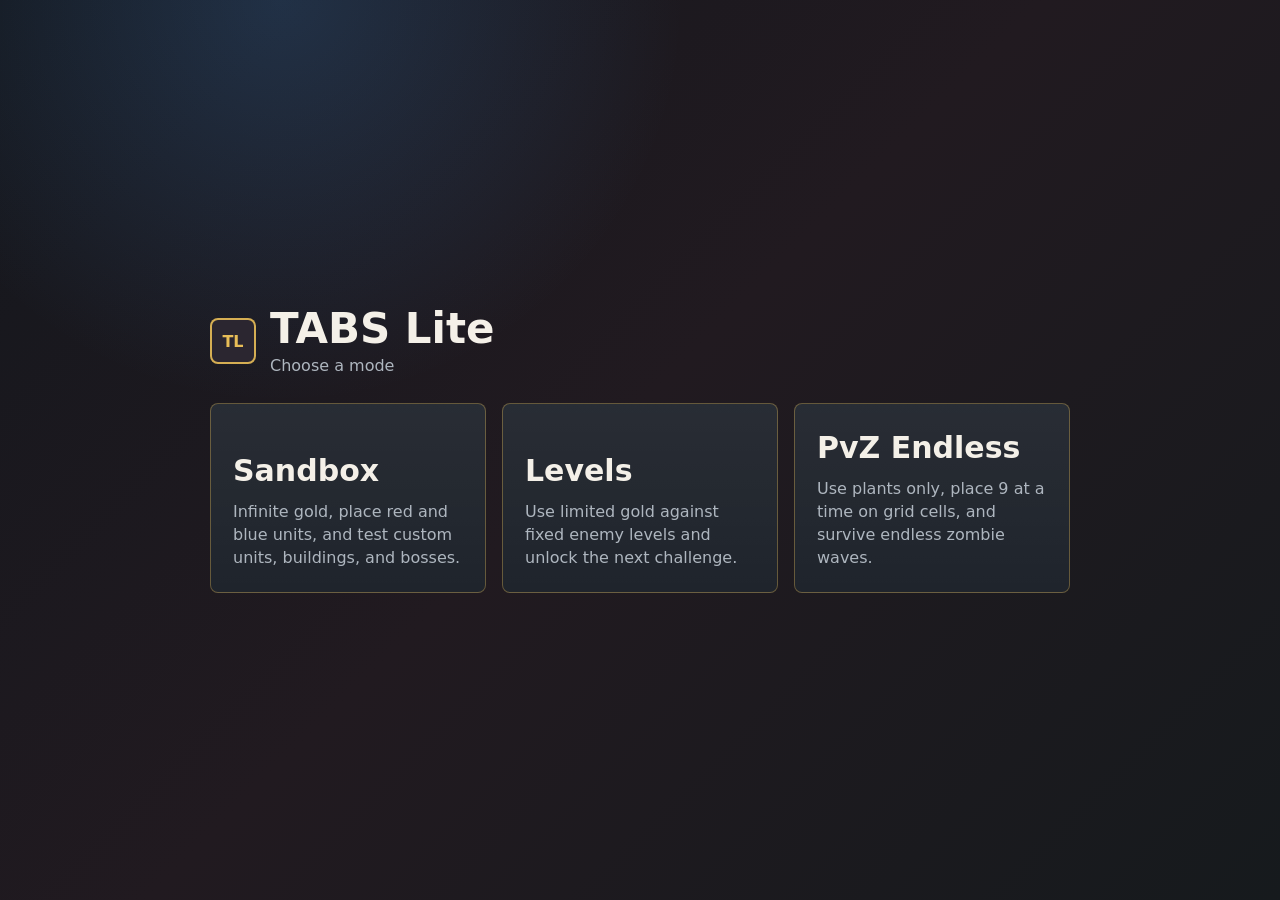
<file: index.html>
﻿<!doctype html>
<html lang="en">
  <head>
    <meta charset="utf-8" />
    <meta name="viewport" content="width=device-width, initial-scale=1" />
    <meta http-equiv="Cache-Control" content="no-cache, no-store, must-revalidate" />
    <meta http-equiv="Pragma" content="no-cache" />
    <meta http-equiv="Expires" content="0" />
    <title>TABS Lite</title>
    <link rel="stylesheet" href="./styles.css?v=20260707-nutwall-sandbox-i18n-1" />
  </head>
  <body>
    <section id="homeScreen" class="home-screen" aria-label="Mode select">
      <div class="home-inner">
        <div class="home-brand">
          <span class="brand-mark">TL</span>
          <div>
            <h1>TABS Lite</h1>
            <p id="homeSubtitle">Choose a mode</p>
          </div>
        </div>
        <div class="mode-grid">
          <button id="sandboxModeBtn" class="mode-card">
            <b id="sandboxModeTitle">Sandbox</b>
            <span id="sandboxModeDesc">Infinite gold, place red and blue units, test bosses and custom units.</span>
          </button>
          <button id="levelsModeBtn" class="mode-card">
            <b id="levelsModeTitle">Levels</b>
            <span id="levelsModeDesc">Fight fixed enemy levels with limited gold and unlock the next challenge.</span>
          </button>
          <button id="pvzModeBtn" class="mode-card">
            <b id="pvzModeTitle">PvZ Endless</b>
            <span id="pvzModeDesc">Use plants only, place 9 at a time, and survive endless zombie waves.</span>
          </button>
        </div>
      </div>
    </section>

    <main id="appShell" class="app-shell app-hidden">
      <section class="topbar" aria-label="Game status">
        <div class="brand">
          <span class="brand-mark">TL</span>
          <div>
            <h1>TABS Lite</h1>
            <p>Place units, start battle, watch chaos</p>
          </div>
        </div>
        <div class="battle-actions">
          <button id="homeBtn">Home</button>
          <select id="languageSelect" class="language-select" aria-label="Language">
            <option value="zh">中文</option>
            <option value="en" selected>English</option>
          </select>
          <button id="startBtn" class="primary">Start</button>
          <button id="pauseBtn">Pause</button>
          <button id="resetBtn">Reset</button>
        </div>
      </section>

      <section class="game-layout">
        <aside class="panel roster" aria-label="Unit selection">
          <div class="panel-title level-only-hidden">
            <h2>Units</h2>
            <span id="budgetText">Gold 900</span>
          </div>
          <label class="toggle-row level-only-hidden">
            <input id="sandboxToggle" type="checkbox" />
            Sandbox
          </label>
          <div class="team-picker level-only-hidden" aria-label="Placement team">
            <button id="blueTeamBtn" class="active" data-team="blue">Blue</button>
            <button id="redTeamBtn" data-team="red">Red</button>
          </div>
          <label class="placement-batch level-only-hidden">
            <span id="batchPlaceLabel">Place Count</span>
            <input id="batchPlaceCount" type="number" min="1" max="60" value="1" />
          </label>
          <div class="share-tools level-only-hidden">
            <div class="share-actions">
              <button id="exportFormationBtn">Export Formation</button>
              <button id="importFormationBtn">Import Formation</button>
              <button id="exitChallengeBtn">Exit Challenge</button>
              <button id="saveSlot1Btn">Save 1</button>
              <button id="loadSlot1Btn">Load 1</button>
              <button id="saveSlot2Btn">Save 2</button>
              <button id="loadSlot2Btn">Load 2</button>
              <button id="saveSlot3Btn">Save 3</button>
              <button id="loadSlot3Btn">Load 3</button>
            </div>
            <textarea id="formationCode" rows="3" placeholder="Formation code"></textarea>
          </div>
          <div class="map-tools level-only-hidden">
            <button id="wallToolBtn">Wall</button>
            <button id="thickWallToolBtn">Thick Wall</button>
            <button id="arrowWallToolBtn">Arrow Wall</button>
            <button id="unbreakableWallToolBtn">Unbreakable Wall</button>
            <button id="waterToolBtn">Water</button>
            <button id="fireTerrainToolBtn">Fire Ground</button>
            <button id="grassToolBtn">Grass</button>
            <button id="highGroundToolBtn">High Ground</button>
            <button id="eraseTerrainBtn">Erase Terrain</button>
            <button id="commandToolBtn">Command</button>
            <button id="focusToolBtn">Focus</button>
            <button id="eraseWallBtn">Erase Wall</button>
            <button id="clearWallsBtn">Clear Walls</button>
          </div>
          <div id="pvzTools" class="pvz-tools" hidden>
            <button id="pvzShovelBtn" type="button">Shovel</button>
            <label class="pvz-buy-count">
              <span id="pvzBuyCountLabel">Plant Count</span>
              <input id="pvzBuyCount" type="number" min="1" max="15" value="9" />
            </label>
            <button id="pvzBuySlotBtn" type="button">Buy Empty Cell</button>
            <small id="pvzSlotInfo" class="pvz-slot-info">Unlocked 18/45</small>
          </div>
          <div id="unitList" class="unit-list"></div>

          <details class="custom-builder">
            <summary>Custom Unit</summary>
            <label>
              Name
              <input id="customName" type="text" value="Custom" maxlength="8" />
            </label>
            <div class="builder-grid">
              <label>
                Health
                <input id="customHp" type="number" min="20" max="500000000" value="120" />
              </label>
              <label>
                Damage
                <input id="customDamage" type="number" min="1" max="500000000" value="22" />
              </label>
              <label>
                Knockback
                <input id="customKnockback" type="number" min="0" max="500000000" step="0.1" value="2.3" />
              </label>
              <label>
                Attack Speed
                <input id="customAttackSpeed" type="number" min="0.2" max="500000000" step="0.1" value="1.2" />
              </label>
              <label>
                Move Speed
                <input id="customMoveSpeed" type="number" min="8" max="500000000" value="48" />
              </label>
              <label>
                Size
                <input id="customSize" type="number" min="8" max="500000000" value="16" />
              </label>
              <label>
                Attack Range
                <input id="customRange" type="number" min="8" max="500000000" value="40" />
              </label>
              <label>
                Stop Distance
                <input id="customStopDistance" type="number" min="0" max="500000000" value="30" />
              </label>
              <label>
                Dodge Chance
                <input id="customDodge" type="number" min="0" max="500000000" value="0" />
              </label>
            </div>

            <label>
              Weapon
              <select id="customWeapon">
                <option value="club">Club</option>
                <option value="spear">Spear</option>
                <option value="hammer">Hammer</option>
                <option value="bow">Bow</option>
                <option value="musket">Musket</option>
                <option value="cannon">Cannon</option>
              </select>
            </label>
            <label class="toggle-row inline-toggle">
              <input id="customRanged" type="checkbox" />
              Ranged Attack
            </label>
            <label class="toggle-row inline-toggle">
              <input id="customAttackWalls" type="checkbox" checked />
              Attack Walls
            </label>

            <div class="skill-box">
              <h3>Area Attack</h3>
              <label class="toggle-row inline-toggle">
                <input id="customAreaAttack" type="checkbox" />
                Use Area Attack
              </label>
              <label>
                Area Radius
                <input id="customAreaRange" type="number" min="0" max="500000000" value="0" />
              </label>
              <label>
                Area Damage
                <input id="customAreaDamage" type="number" min="0" max="500000000" value="0" />
              </label>
              <label>
                Burst Cooldown
                <input id="customBurstCooldown" type="number" min="0" max="500000000" step="0.1" value="0" />
              </label>
              <label>
                Burst Count
                <input id="customBurstCount" type="number" min="1" max="500000000" value="1" />
              </label>
            </div>

            <div class="skill-box">
              <h3>Second Attack</h3>
              <label>
                Second Weapon
                <select id="customSecondWeapon">
                  <option value="none">None</option>
                  <option value="club">Club</option>
                  <option value="spear">Spear</option>
                  <option value="hammer">Hammer</option>
                  <option value="bow">Bow</option>
                  <option value="musket">Musket</option>
                  <option value="cannon">Cannon</option>
                </select>
              </label>
              <label>
                Second Range
                <input id="customSecondRange" type="number" min="0" max="500000000" value="0" />
              </label>
              <label class="toggle-row inline-toggle">
                <input id="customSecondRanged" type="checkbox" />
                Second Attack Is Ranged
              </label>
              <label>
                Second Damage
                <input id="customSecondDamage" type="number" min="0" max="500000000" value="0" />
              </label>
              <label>
                Second Burst Cooldown
                <input id="customSecondBurstCooldown" type="number" min="0" max="500000000" step="0.1" value="0" />
              </label>
              <label>
                Second Burst Count
                <input id="customSecondBurstCount" type="number" min="1" max="500000000" value="1" />
              </label>
            </div>

            <div class="skill-box">
              <h3>Special Skills</h3>
              <label class="toggle-row inline-toggle">
                <input id="skillExplode" type="checkbox" />
                Death Explosion
              </label>
              <label>
                Explosion Damage
                <input id="skillExplodeDamage" type="number" min="10" max="500000000" value="120" />
              </label>
              <label>
                Explosion Range
                <input id="skillExplodeRange" type="number" min="20" max="500000000" value="90" />
              </label>
              <label class="toggle-row inline-toggle">
                <input id="skillPoisonSlime" type="checkbox" />
                Poison Slime
              </label>
              <label>
                Spray Chance
                <input id="skillSlimeChance" type="number" min="0" max="500000000" value="35" />
              </label>
              <label class="toggle-row inline-toggle">
                <input id="skillSummonOnKill" type="checkbox" />
                Summon Clubber On Kill
              </label>
              <label>
                Summon Chance
                <input id="skillSummonChance" type="number" min="0" max="500000000" value="35" />
              </label>
              <label>
                Inherit Enemy Stats %
                <input id="skillSummonInheritPercent" type="number" min="0" max="500000000" value="50" />
              </label>
              <label class="toggle-row inline-toggle">
                <input id="skillSummonInheritSkills" type="checkbox" />
                Inherit Special Skills
              </label>
              <label class="toggle-row inline-toggle">
                <input id="skillSummonInheritSecond" type="checkbox" />
                Inherit Second Attack
              </label>
              <label class="toggle-row inline-toggle">
                <input id="skillDamageOnKill" type="checkbox" />
                Gain Damage On Kill
              </label>
              <label>
                Damage Gain
                <input id="skillDamageGain" type="number" min="0" max="500000000" value="5" />
              </label>
              <label class="toggle-row inline-toggle">
                <input id="skillDamageAura" type="checkbox" />
                Damage Aura
              </label>
              <label>
                Aura Range
                <input id="skillDamageAuraRange" type="number" min="0" max="500000000" value="120" />
              </label>
              <label>
                Aura Damage Per Second
                <input id="skillDamageAuraDamage" type="number" min="0" max="500000000" value="10" />
              </label>
              <label class="toggle-row inline-toggle">
                <input id="skillTornado" type="checkbox" />
                Tornado
              </label>
              <label>
                Tornado Damage
                <input id="skillTornadoDamage" type="number" min="0" max="500000000" value="6" />
              </label>
              <label>
                Tornado Duration
                <input id="skillTornadoDuration" type="number" min="0" max="500000000" step="0.1" value="4.2" />
              </label>
              <label>
                Tornado Range
                <input id="skillTornadoRange" type="number" min="0" max="500000000" value="82" />
              </label>
              <label class="toggle-row inline-toggle">
                <input id="skillFireBreath" type="checkbox" />
                Fire Breath
              </label>
              <label>
                Fire Particle Size
                <input id="skillFireParticleSize" type="number" min="0" max="500000000" step="0.1" value="1" />
              </label>
              <label>
                Burn Duration
                <input id="skillFireDuration" type="number" min="0" max="500000000" step="0.1" value="5" />
              </label>
              <label>
                Fire Range
                <input id="skillFireRange" type="number" min="0" max="500000000" value="95" />
              </label>
              <label class="toggle-row inline-toggle">
                <input id="skillFireball" type="checkbox" />
                Fireball
              </label>
              <label>
                Fireball Damage
                <input id="skillFireballDamage" type="number" min="0" max="500000000" value="52" />
              </label>
              <label class="toggle-row inline-toggle">
                <input id="skillHolyShield" type="checkbox" />
                Holy Shield
              </label>
              <label>
                Holy Shield Range
                <input id="skillHolyShieldRange" type="number" min="0" max="500000000" value="160" />
              </label>
              <label>
                Holy Shield Damage Reduction %
                <input id="skillHolyShieldReduction" type="number" min="0" max="500000000" value="45" />
              </label>
              <label class="toggle-row inline-toggle">
                <input id="skillFreezeAttack" type="checkbox" />
                Freeze Attack
              </label>
              <label>
                Block Ranged Chance
                <input id="skillBlockRanged" type="number" min="0" max="500000000" value="0" />
              </label>
              <label>
                Berserk Trigger HP
                <input id="skillBerserkHp" type="number" min="0" max="500000000" value="0" />
              </label>
              <label>
                Berserk Damage%
                <input id="skillBerserkDamage" type="number" min="0" max="500000000" value="50" />
              </label>
              <label>
                Berserk Heal
                <input id="skillBerserkHeal" type="number" min="0" max="500000000" value="0" />
              </label>
            </div>
            <button id="createCustomBtn" class="wide-button">Create Unit</button>
          </details>

          <div class="compact-tools">
            <button id="eraseBtn">Erase</button>
            <button id="randomBtn">Random</button>
          </div>
        </aside>

        <section class="battlefield-wrap" aria-label="Battlefield">
          <canvas id="battlefield" width="1280" height="760"></canvas>
          <div id="toast" class="toast">Click the blue half to place units</div>
        </section>

        <aside class="panel inspector" aria-label="Battle status">
          <div class="panel-title">
            <h2>Battle</h2>
            <span id="phaseText">Setup</span>
          </div>
          <div class="score-grid">
            <div>
              <span>Blue</span>
              <strong id="blueCount">0</strong>
            </div>
            <div>
              <span>Red</span>
              <strong id="redCount">0</strong>
            </div>
          </div>
          <div id="levelBudgetBox" class="level-budget-box">
            <span id="levelBudgetLabel">Gold</span>
            <strong id="levelBudgetText">900</strong>
          </div>
          <div class="level-tools">
            <label class="range-row">
              <span id="levelLabelText">Level</span>
              <select id="levelSelect"></select>
            </label>
            <button id="loadLevelBtn">Load Level</button>
            <button id="upgradeSelectedBtn">Upgrade</button>
            <p id="levelInfo">Beat a level to unlock the next one.</p>
          </div>
          <div id="controlPanel" class="control-panel">
            <h3 id="controlTitle">Control</h3>
            <p id="controlName">Click a unit during battle</p>
            <div id="controlCooldowns" class="control-cooldowns">
              <span>WASD Move</span>
              <span>Space Attack</span>
              <span>V Second</span>
              <span>B Skill</span>
            </div>
            <div class="control-buttons">
              <button id="controlBuildNextBtn">Pick Building</button>
              <button id="controlBuildPlaceBtn">Build</button>
              <button id="controlDemolishBtn">Demolish</button>
            </div>
          </div>
          <div class="item-box">
            <h3 id="itemsTitle">Items</h3>
            <div id="itemBar" class="item-bar">
              <button data-item="fireball">
                <b>Fireball</b>
                <small>120 gold</small>
              </button>
              <button data-item="defense">
                <b>Defense Potion</b>
                <small>180 gold</small>
              </button>
              <button data-item="power">
                <b>Power Potion</b>
                <small>180 gold</small>
              </button>
              <button data-item="speed">
                <b>Speed Potion</b>
                <small>160 gold</small>
              </button>
              <button data-item="heal">
                <b>Healing Potion</b>
                <small>170 gold</small>
              </button>
              <button data-item="meteor">
                <b>Meteor</b>
                <small>260 gold</small>
              </button>
              <button data-item="wall">
                <b>Summon Wall</b>
                <small>220 gold</small>
              </button>
              <button data-item="lightning">
                <b>Chain Lightning</b>
                <small>240 gold</small>
              </button>
              <button data-item-cancel="true">
                <b>Cancel Item</b>
                <small>stop aiming</small>
              </button>
            </div>
          </div>
          <label class="range-row enemy-size-row level-only-hidden">
            <span id="enemySizeLabelText">Enemy Size</span>
            <input id="enemySlider" type="range" min="4" max="18" value="9" />
          </label>
          <label class="range-row">
            <span id="cameraSpeedLabelText">Camera Speed</span>
            <input id="speedSlider" type="range" min="60" max="180" value="100" />
          </label>
          <div class="tips">
            <p>Your units can only be placed in the blue zone.</p>
            <p>Drag placed units to adjust the formation.</p>
            <p>The winner is the side with units left standing.</p>
          </div>
        </aside>
      </section>
    </main>

    <section id="rewardModal" class="reward-modal hidden" aria-label="Level reward">
      <div class="reward-panel">
        <h2 id="rewardTitle">Choose a reward</h2>
        <p id="rewardSubtitle">Pick one card for your next levels.</p>
        <div id="rewardCards" class="reward-cards"></div>
      </div>
    </section>

    <script src="./game.js?v=20260707-nutwall-sandbox-i18n-1"></script>
  </body>
</html>
</file>
<file: styles.css>
﻿:root {
  color-scheme: dark;
  --bg: #111318;
  --panel: #1b2028;
  --panel-2: #242b34;
  --text: #f4f0e8;
  --muted: #aeb6bf;
  --line: #343d48;
  --blue: #4da3ff;
  --red: #ff625f;
  --gold: #e8bd57;
  --green: #63d28a;
}

* {
  box-sizing: border-box;
}

body {
  margin: 0;
  min-height: 100vh;
  font-family:
    Inter, ui-sans-serif, system-ui, -apple-system, BlinkMacSystemFont, "Segoe UI",
    sans-serif;
  background:
    radial-gradient(circle at 22% 0%, rgba(77, 163, 255, 0.18), transparent 30%),
    linear-gradient(135deg, #14171d 0%, #211a20 48%, #161a1d 100%);
  color: var(--text);
}

button,
input,
select {
  font: inherit;
}

button {
  min-height: 40px;
  border: 1px solid var(--line);
  border-radius: 8px;
  background: #252c36;
  color: var(--text);
  cursor: pointer;
  transition:
    transform 120ms ease,
    border-color 120ms ease,
    background 120ms ease;
}

button:hover {
  transform: translateY(-1px);
  border-color: #657285;
  background: #303946;
}

button:active {
  transform: translateY(0);
}

button:focus,
button:focus-visible {
  outline: none;
}

button.primary {
  border-color: #d49b28;
  background: linear-gradient(180deg, #f1c764, #b97823);
  color: #211204;
  font-weight: 800;
}

.home-screen {
  display: grid;
  place-items: center;
  min-height: 100vh;
  padding: 22px;
}

.home-screen.home-hidden,
.app-shell.app-hidden {
  display: none;
}

.home-inner {
  width: min(860px, 100%);
  display: grid;
  gap: 28px;
}

.home-brand {
  display: flex;
  align-items: center;
  gap: 14px;
}

.home-brand h1 {
  font-size: 42px;
}

.home-brand p {
  margin-top: 6px;
  color: var(--muted);
}

.mode-grid {
  display: grid;
  grid-template-columns: repeat(3, minmax(0, 1fr));
  gap: 16px;
}

.mode-card {
  min-height: 190px;
  display: grid;
  align-content: end;
  gap: 12px;
  padding: 22px;
  text-align: left;
  border-color: rgba(232, 189, 87, 0.35);
  background:
    linear-gradient(180deg, rgba(255, 255, 255, 0.06), rgba(255, 255, 255, 0.02)),
    #1b2028;
}

.mode-card b {
  font-size: 30px;
}

.mode-card span {
  color: var(--muted);
  line-height: 1.45;
}

.app-shell {
  display: grid;
  grid-template-rows: auto 1fr;
  gap: 14px;
  min-height: 100vh;
  padding: 18px;
}

.topbar {
  display: flex;
  align-items: center;
  justify-content: space-between;
  gap: 16px;
}

.brand {
  display: flex;
  align-items: center;
  gap: 12px;
}

.brand-mark {
  display: grid;
  place-items: center;
  width: 46px;
  height: 46px;
  border: 2px solid rgba(232, 189, 87, 0.9);
  border-radius: 8px;
  background: #2b2630;
  color: var(--gold);
  font-weight: 900;
}

h1,
h2,
p {
  margin: 0;
}

h1 {
  font-size: 28px;
  line-height: 1;
}

.brand p,
.tips p,
.panel-title span,
.score-grid span {
  color: var(--muted);
}

.battle-actions,
.compact-tools {
  display: flex;
  gap: 10px;
}

.map-tools {
  display: grid;
  grid-template-columns: 1fr 1fr;
  gap: 8px;
  margin: 10px 0 12px;
}

.map-tools button {
  min-height: 36px;
  font-size: 12px;
  font-weight: 800;
}

.map-tools button.active {
  border-color: var(--gold);
  background: #37303a;
  color: var(--gold);
}

.map-tools #clearWallsBtn {
  grid-column: 1 / -1;
}

.map-tools label {
  display: grid;
  grid-column: 1 / -1;
  gap: 5px;
  color: var(--muted);
  font-size: 12px;
  font-weight: 800;
}

.map-tools select,
.map-tools input {
  width: 100%;
  min-height: 32px;
  border: 1px solid var(--line);
  border-radius: 8px;
  background: #151a21;
  color: var(--text);
  padding: 5px 8px;
}

.share-tools {
  display: grid;
  gap: 8px;
  margin: 10px 0 12px;
}

.share-actions {
  display: grid;
  grid-template-columns: 1fr 1fr 1fr;
  gap: 8px;
}

.share-tools button {
  min-height: 36px;
  font-size: 12px;
  font-weight: 800;
}

.share-tools textarea {
  width: 100%;
  min-height: 70px;
  resize: vertical;
  border: 1px solid var(--line);
  border-radius: 8px;
  background: #151a21;
  color: var(--text);
  padding: 8px;
  font: 12px/1.35 ui-monospace, SFMono-Regular, Consolas, "Liberation Mono", monospace;
}

.battle-actions button {
  min-width: 82px;
}

.language-select {
  min-height: 40px;
  border: 1px solid var(--line);
  border-radius: 8px;
  background: #252c36;
  color: var(--text);
  padding: 0 10px;
}

.game-layout {
  display: grid;
  grid-template-columns: 250px minmax(360px, 1fr) 240px;
  gap: 14px;
  min-height: 0;
}

.panel {
  min-height: 0;
  border: 1px solid rgba(255, 255, 255, 0.08);
  border-radius: 8px;
  background: rgba(27, 32, 40, 0.92);
  box-shadow: 0 22px 50px rgba(0, 0, 0, 0.28);
  padding: 14px;
}

.panel-title {
  display: flex;
  align-items: center;
  justify-content: space-between;
  gap: 10px;
  margin-bottom: 12px;
}

.panel-title h2 {
  font-size: 17px;
}

.level-clean .roster .panel-title,
.level-clean .roster > .toggle-row,
.level-clean .team-picker,
.level-clean .placement-batch,
.level-clean .share-tools,
.level-clean .map-tools,
body.level-clean .roster .panel-title,
body.level-clean .roster > .toggle-row,
body.level-clean .team-picker,
body.level-clean .placement-batch,
body.level-clean .share-tools,
body.level-clean .map-tools {
  display: none !important;
}

body[data-mode="levels"] .level-only-hidden,
.level-clean .level-only-hidden,
body.level-clean .level-only-hidden {
  display: none !important;
}

.level-clean .roster {
  padding-top: 10px;
}

.level-clean .enemy-size-row,
body.level-clean .enemy-size-row {
  display: none !important;
}

.unit-list {
  display: grid;
  gap: 9px;
  max-height: min(53vh, 530px);
  overflow: auto;
  padding-right: 2px;
}

.unit-pack-title {
  margin-top: 4px;
  padding: 6px 2px 2px;
  color: var(--gold);
  font-size: 12px;
  font-weight: 800;
  letter-spacing: 0;
  text-transform: uppercase;
}

.unit-card {
  display: grid;
  grid-template-columns: 38px 1fr auto;
  align-items: center;
  gap: 10px;
  width: 100%;
  padding: 9px;
  text-align: left;
}

.unit-card.selected {
  border-color: var(--gold);
  background: #37303a;
}

.unit-card.locked {
  opacity: 0.45;
  cursor: not-allowed;
}

.unit-card.locked:hover {
  transform: none;
  border-color: var(--line);
  background: #252c36;
}

.unit-card .icon {
  display: grid;
  place-items: center;
  width: 38px;
  height: 38px;
  border-radius: 8px;
  background: #161b22;
  font-weight: 900;
}

.unit-card b {
  display: block;
  font-size: 14px;
}

.unit-card small {
  color: var(--muted);
}

.unit-card .price {
  color: var(--gold);
  font-weight: 800;
}

.compact-tools {
  margin-top: 12px;
}

.compact-tools button {
  flex: 1;
}

.custom-builder {
  margin-top: 12px;
  border: 1px solid var(--line);
  border-radius: 8px;
  background: rgba(36, 43, 52, 0.72);
  padding: 10px;
}

.custom-builder summary {
  cursor: pointer;
  font-weight: 800;
}

.custom-builder label {
  display: grid;
  gap: 6px;
  margin-top: 10px;
  color: var(--muted);
  font-size: 13px;
  font-weight: 700;
}

.custom-builder input,
.custom-builder select {
  width: 100%;
  min-height: 34px;
  border: 1px solid var(--line);
  border-radius: 8px;
  background: #151a21;
  color: var(--text);
  padding: 7px 9px;
}

.builder-grid {
  display: grid;
  grid-template-columns: 1fr 1fr;
  gap: 8px;
}

.custom-builder .inline-toggle {
  display: flex;
  margin: 10px 0;
}

.wide-button {
  width: 100%;
}

.skill-box {
  margin-top: 12px;
  border-top: 1px solid var(--line);
  padding-top: 10px;
}

.skill-box h3 {
  margin: 0 0 4px;
  font-size: 14px;
}

.toggle-row {
  display: flex;
  align-items: center;
  gap: 9px;
  margin-bottom: 10px;
  color: var(--muted);
  font-weight: 700;
}

.toggle-row input {
  width: 18px;
  height: 18px;
  accent-color: var(--gold);
}

.team-picker {
  display: grid;
  grid-template-columns: 1fr 1fr;
  gap: 8px;
  margin-bottom: 12px;
}

.team-picker button.active {
  border-color: var(--gold);
  background: #35313b;
}

.team-picker button[data-team="blue"].active {
  border-color: var(--blue);
}

.team-picker button[data-team="red"].active {
  border-color: var(--red);
}

.placement-batch {
  display: grid;
  gap: 6px;
  margin-bottom: 12px;
  color: var(--muted);
  font-size: 13px;
  font-weight: 800;
}

.placement-batch input {
  width: 100%;
  min-height: 34px;
  border: 1px solid var(--line);
  border-radius: 8px;
  background: #151a21;
  color: var(--text);
  padding: 7px 9px;
}

.battlefield-wrap {
  position: relative;
  aspect-ratio: 1280 / 760;
  min-height: 0;
  overflow: hidden;
  border: 1px solid rgba(255, 255, 255, 0.1);
  border-radius: 8px;
  background: #2d352c;
  box-shadow: inset 0 0 0 1px rgba(0, 0, 0, 0.4);
}

canvas {
  display: block;
  width: 100%;
  height: 100%;
}

.battlefield-wrap.item-aiming {
  border-color: rgba(232, 189, 87, 0.9);
  box-shadow:
    0 0 0 2px rgba(232, 189, 87, 0.28),
    0 22px 50px rgba(0, 0, 0, 0.28);
}

.battlefield-wrap.item-aiming canvas {
  cursor: crosshair;
}

.toast {
  position: absolute;
  left: 50%;
  bottom: 16px;
  max-width: min(520px, calc(100% - 32px));
  transform: translateX(-50%);
  padding: 9px 14px;
  border: 1px solid rgba(255, 255, 255, 0.12);
  border-radius: 8px;
  background: rgba(16, 19, 24, 0.82);
  color: var(--text);
  text-align: center;
  pointer-events: none;
}

.score-grid {
  display: grid;
  grid-template-columns: 1fr 1fr;
  gap: 10px;
  margin-bottom: 16px;
}

.score-grid div {
  border: 1px solid var(--line);
  border-radius: 8px;
  background: var(--panel-2);
  padding: 12px;
}

.score-grid strong {
  display: block;
  margin-top: 4px;
  font-size: 28px;
}

.level-budget-box {
  display: flex;
  align-items: center;
  justify-content: space-between;
  gap: 12px;
  margin: -4px 0 12px;
  padding: 11px 12px;
  border: 1px solid rgba(232, 189, 87, 0.42);
  border-radius: 8px;
  background: rgba(232, 189, 87, 0.12);
}

.level-budget-box span {
  color: var(--muted);
  font-weight: 800;
}

.level-budget-box strong {
  color: var(--gold);
  font-size: 26px;
}

.control-panel {
  margin: 12px 0 14px;
  border: 1px solid var(--line);
  border-radius: 8px;
  background: rgba(21, 26, 33, 0.74);
  padding: 10px;
}

.control-panel.active {
  border-color: var(--gold);
  box-shadow: 0 0 0 1px rgba(232, 189, 87, 0.2) inset;
}

.control-panel h3 {
  margin: 0 0 6px;
  font-size: 14px;
}

.control-panel p {
  margin: 0 0 8px;
  color: var(--muted);
  font-size: 13px;
}

.control-cooldowns {
  display: grid;
  gap: 6px;
}

.control-cooldowns span {
  border: 1px solid rgba(255, 255, 255, 0.08);
  border-radius: 6px;
  background: rgba(255, 255, 255, 0.04);
  padding: 6px 8px;
  color: var(--text);
  font-size: 12px;
  font-weight: 800;
}

.control-buttons {
  display: grid;
  grid-template-columns: 1fr 1fr;
  gap: 8px;
  margin-top: 8px;
}

.control-buttons button {
  min-height: 38px;
}

.item-box {
  margin: 14px 0;
  border: 1px solid var(--line);
  border-radius: 8px;
  background: rgba(36, 43, 52, 0.64);
  padding: 10px;
}

.item-box h3 {
  margin: 0 0 8px;
  font-size: 14px;
}

.item-bar {
  display: grid;
  gap: 8px;
  touch-action: manipulation;
}

.item-bar button {
  display: grid;
  min-height: 58px;
  padding: 10px 12px;
  text-align: left;
  outline: none;
  user-select: none;
}

.item-bar button:focus,
.item-bar button:focus-visible {
  outline: none;
  border-color: var(--line);
  box-shadow: none;
}

.item-bar button.selected {
  border-color: var(--gold);
  background: linear-gradient(180deg, #4b3d24, #2e291f);
  box-shadow:
    0 0 0 2px rgba(232, 189, 87, 0.34) inset,
    0 0 16px rgba(232, 189, 87, 0.18);
}

.item-bar button.locked:not(.selected) {
  opacity: 0.74;
}

.item-bar [data-item-cancel] {
  min-height: 42px;
  background: #20262f;
}

.item-bar [data-item-cancel].selected {
  border-color: var(--line);
  background: #20262f;
  box-shadow: none;
}

.item-bar button b {
  font-size: 13px;
}

.item-bar button small {
  color: var(--gold);
  font-weight: 800;
}

.reward-modal {
  position: fixed;
  inset: 0;
  z-index: 100;
  display: grid;
  place-items: center;
  background: rgba(8, 12, 18, 0.72);
  padding: 18px;
}

.reward-modal.hidden {
  display: none;
}

.reward-panel {
  width: min(760px, 100%);
  border: 1px solid rgba(232, 189, 87, 0.35);
  border-radius: 8px;
  background: #151b23;
  box-shadow: 0 22px 70px rgba(0, 0, 0, 0.45);
  padding: 18px;
}

.reward-panel h2 {
  margin: 0 0 6px;
  font-size: 24px;
}

.reward-panel p {
  margin: 0 0 14px;
  color: var(--muted);
}

.reward-cards {
  display: grid;
  grid-template-columns: repeat(3, minmax(0, 1fr));
  gap: 12px;
  touch-action: manipulation;
}

.reward-card {
  display: grid;
  gap: 8px;
  min-height: 150px;
  border: 1px solid var(--line);
  border-radius: 8px;
  background: linear-gradient(180deg, #202936, #151b23);
  padding: 14px;
  text-align: left;
  user-select: none;
  cursor: pointer;
}

.reward-card:hover {
  border-color: var(--gold);
  transform: translateY(-1px);
}

.reward-card b {
  color: var(--gold);
  font-size: 15px;
}

.reward-card span {
  color: var(--text);
  font-size: 13px;
  font-weight: 800;
}

.reward-card small {
  color: var(--muted);
  font-size: 12px;
  line-height: 1.45;
}

.range-row {
  display: grid;
  gap: 8px;
  margin: 14px 0;
  color: var(--muted);
}

.level-tools {
  display: none;
  gap: 10px;
  margin-top: 14px;
  padding: 12px;
  border: 1px solid var(--line);
  border-radius: 8px;
  background: rgba(255, 255, 255, 0.04);
}

body[data-mode="levels"] .level-tools {
  display: grid;
}

.level-tools .range-row {
  margin: 0;
}

.level-tools select {
  width: 100%;
  border: 1px solid var(--line);
  border-radius: 8px;
  padding: 10px;
  color: var(--ink);
  background: rgba(10, 16, 26, 0.92);
}

.level-tools p {
  margin: 0;
  color: var(--muted);
  font-size: 13px;
  line-height: 1.35;
}

input[type="range"] {
  width: 100%;
  accent-color: var(--gold);
}

.tips {
  display: grid;
  gap: 10px;
  margin-top: 18px;
  padding-top: 14px;
  border-top: 1px solid var(--line);
  font-size: 14px;
  line-height: 1.45;
}

@media (max-width: 980px) {
  .mode-grid {
    grid-template-columns: 1fr;
  }

  .home-brand h1 {
    font-size: 34px;
  }

  .mode-card {
    min-height: 150px;
  }

  .app-shell {
    padding: 12px;
  }

  .topbar,
  .game-layout {
    grid-template-columns: 1fr;
  }

  .topbar {
    align-items: stretch;
    flex-direction: column;
  }

  .battle-actions {
    display: grid;
    grid-template-columns: repeat(3, 1fr);
  }

  .game-layout {
    display: grid;
  }

  .battlefield-wrap {
    min-height: 0;
    order: -1;
  }
}

@media (max-width: 620px) {
  h1 {
    font-size: 24px;
  }

  .unit-card {
    grid-template-columns: 34px 1fr auto;
  }

  .battle-actions,
  .compact-tools {
    gap: 8px;
  }
}

@media (max-width: 820px) {
  .mode-grid {
    grid-template-columns: 1fr;
  }
}

[hidden] {
  display: none !important;
}

body[data-mode="pvz"] .level-only-hidden,
body[data-mode="pvz"] .team-picker,
body[data-mode="pvz"] .placement-batch,
body[data-mode="pvz"] .share-tools,
body[data-mode="pvz"] .map-tools,
body[data-mode="pvz"] .custom-builder,
body[data-mode="pvz"] .enemy-size-row {
  display: none !important;
}

body[data-mode="pvz"] .roster .panel-title {
  display: flex !important;
}

.pvz-tools {
  display: grid;
  gap: 8px;
  margin: 8px 0 10px;
}

.pvz-tools button {
  border: 1px solid rgba(236, 241, 220, 0.22);
  background: rgba(31, 45, 40, 0.88);
  color: #eef4dd;
  border-radius: 8px;
  min-height: 38px;
  font-weight: 800;
  cursor: pointer;
}

.pvz-tools button.active {
  background: #f4d35e;
  border-color: #fff1a8;
  color: #233126;
  box-shadow: 0 0 0 2px rgba(244, 211, 94, 0.22);
}

.pvz-buy-count {
  display: grid;
  grid-template-columns: 1fr 72px;
  align-items: center;
  gap: 8px;
  color: #eef4dd;
  font-size: 12px;
  font-weight: 800;
}

.pvz-buy-count input {
  width: 100%;
  border: 1px solid rgba(236, 241, 220, 0.22);
  background: rgba(11, 18, 22, 0.68);
  color: #eef4dd;
  border-radius: 8px;
  padding: 8px 10px;
  font-weight: 800;
}

.pvz-slot-info {
  color: rgba(238, 244, 221, 0.78);
  font-size: 12px;
  font-weight: 800;
  text-align: center;
}
</file>
<file: tabs-lite-public/styles.css>
﻿:root {
  color-scheme: dark;
  --bg: #111318;
  --panel: #1b2028;
  --panel-2: #242b34;
  --text: #f4f0e8;
  --muted: #aeb6bf;
  --line: #343d48;
  --blue: #4da3ff;
  --red: #ff625f;
  --gold: #e8bd57;
  --green: #63d28a;
}

* {
  box-sizing: border-box;
}

body {
  margin: 0;
  min-height: 100vh;
  font-family:
    Inter, ui-sans-serif, system-ui, -apple-system, BlinkMacSystemFont, "Segoe UI",
    sans-serif;
  background:
    radial-gradient(circle at 22% 0%, rgba(77, 163, 255, 0.18), transparent 30%),
    linear-gradient(135deg, #14171d 0%, #211a20 48%, #161a1d 100%);
  color: var(--text);
}

button,
input,
select {
  font: inherit;
}

button {
  min-height: 40px;
  border: 1px solid var(--line);
  border-radius: 8px;
  background: #252c36;
  color: var(--text);
  cursor: pointer;
  transition:
    transform 120ms ease,
    border-color 120ms ease,
    background 120ms ease;
}

button:hover {
  transform: translateY(-1px);
  border-color: #657285;
  background: #303946;
}

button:active {
  transform: translateY(0);
}

button:focus,
button:focus-visible {
  outline: none;
}

button.primary {
  border-color: #d49b28;
  background: linear-gradient(180deg, #f1c764, #b97823);
  color: #211204;
  font-weight: 800;
}

.home-screen {
  display: grid;
  place-items: center;
  min-height: 100vh;
  padding: 22px;
}

.home-screen.home-hidden,
.app-shell.app-hidden {
  display: none;
}

.home-inner {
  width: min(860px, 100%);
  display: grid;
  gap: 28px;
}

.home-brand {
  display: flex;
  align-items: center;
  gap: 14px;
}

.home-brand h1 {
  font-size: 42px;
}

.home-brand p {
  margin-top: 6px;
  color: var(--muted);
}

.mode-grid {
  display: grid;
  grid-template-columns: repeat(3, minmax(0, 1fr));
  gap: 16px;
}

.mode-card {
  min-height: 190px;
  display: grid;
  align-content: end;
  gap: 12px;
  padding: 22px;
  text-align: left;
  border-color: rgba(232, 189, 87, 0.35);
  background:
    linear-gradient(180deg, rgba(255, 255, 255, 0.06), rgba(255, 255, 255, 0.02)),
    #1b2028;
}

.mode-card b {
  font-size: 30px;
}

.mode-card span {
  color: var(--muted);
  line-height: 1.45;
}

.app-shell {
  display: grid;
  grid-template-rows: auto 1fr;
  gap: 14px;
  min-height: 100vh;
  padding: 18px;
}

.topbar {
  display: flex;
  align-items: center;
  justify-content: space-between;
  gap: 16px;
}

.brand {
  display: flex;
  align-items: center;
  gap: 12px;
}

.brand-mark {
  display: grid;
  place-items: center;
  width: 46px;
  height: 46px;
  border: 2px solid rgba(232, 189, 87, 0.9);
  border-radius: 8px;
  background: #2b2630;
  color: var(--gold);
  font-weight: 900;
}

h1,
h2,
p {
  margin: 0;
}

h1 {
  font-size: 28px;
  line-height: 1;
}

.brand p,
.tips p,
.panel-title span,
.score-grid span {
  color: var(--muted);
}

.battle-actions,
.compact-tools {
  display: flex;
  gap: 10px;
}

.map-tools {
  display: grid;
  grid-template-columns: 1fr 1fr;
  gap: 8px;
  margin: 10px 0 12px;
}

.map-tools button {
  min-height: 36px;
  font-size: 12px;
  font-weight: 800;
}

.map-tools button.active {
  border-color: var(--gold);
  background: #37303a;
  color: var(--gold);
}

.map-tools #clearWallsBtn {
  grid-column: 1 / -1;
}

.map-tools label {
  display: grid;
  grid-column: 1 / -1;
  gap: 5px;
  color: var(--muted);
  font-size: 12px;
  font-weight: 800;
}

.map-tools select,
.map-tools input {
  width: 100%;
  min-height: 32px;
  border: 1px solid var(--line);
  border-radius: 8px;
  background: #151a21;
  color: var(--text);
  padding: 5px 8px;
}

.share-tools {
  display: grid;
  gap: 8px;
  margin: 10px 0 12px;
}

.share-actions {
  display: grid;
  grid-template-columns: 1fr 1fr 1fr;
  gap: 8px;
}

.share-tools button {
  min-height: 36px;
  font-size: 12px;
  font-weight: 800;
}

.share-tools textarea {
  width: 100%;
  min-height: 70px;
  resize: vertical;
  border: 1px solid var(--line);
  border-radius: 8px;
  background: #151a21;
  color: var(--text);
  padding: 8px;
  font: 12px/1.35 ui-monospace, SFMono-Regular, Consolas, "Liberation Mono", monospace;
}

.battle-actions button {
  min-width: 82px;
}

.language-select {
  min-height: 40px;
  border: 1px solid var(--line);
  border-radius: 8px;
  background: #252c36;
  color: var(--text);
  padding: 0 10px;
}

.game-layout {
  display: grid;
  grid-template-columns: 250px minmax(360px, 1fr) 240px;
  gap: 14px;
  min-height: 0;
}

.panel {
  min-height: 0;
  border: 1px solid rgba(255, 255, 255, 0.08);
  border-radius: 8px;
  background: rgba(27, 32, 40, 0.92);
  box-shadow: 0 22px 50px rgba(0, 0, 0, 0.28);
  padding: 14px;
}

.panel-title {
  display: flex;
  align-items: center;
  justify-content: space-between;
  gap: 10px;
  margin-bottom: 12px;
}

.panel-title h2 {
  font-size: 17px;
}

.level-clean .roster .panel-title,
.level-clean .roster > .toggle-row,
.level-clean .team-picker,
.level-clean .placement-batch,
.level-clean .share-tools,
.level-clean .map-tools,
body.level-clean .roster .panel-title,
body.level-clean .roster > .toggle-row,
body.level-clean .team-picker,
body.level-clean .placement-batch,
body.level-clean .share-tools,
body.level-clean .map-tools {
  display: none !important;
}

body[data-mode="levels"] .level-only-hidden,
.level-clean .level-only-hidden,
body.level-clean .level-only-hidden {
  display: none !important;
}

.level-clean .roster {
  padding-top: 10px;
}

.level-clean .enemy-size-row,
body.level-clean .enemy-size-row {
  display: none !important;
}

.unit-list {
  display: grid;
  gap: 9px;
  max-height: min(53vh, 530px);
  overflow: auto;
  padding-right: 2px;
}

.unit-pack-title {
  margin-top: 4px;
  padding: 6px 2px 2px;
  color: var(--gold);
  font-size: 12px;
  font-weight: 800;
  letter-spacing: 0;
  text-transform: uppercase;
}

.unit-card {
  display: grid;
  grid-template-columns: 38px 1fr auto;
  align-items: center;
  gap: 10px;
  width: 100%;
  padding: 9px;
  text-align: left;
}

.unit-card.selected {
  border-color: var(--gold);
  background: #37303a;
}

.unit-card.locked {
  opacity: 0.45;
  cursor: not-allowed;
}

.unit-card.locked:hover {
  transform: none;
  border-color: var(--line);
  background: #252c36;
}

.unit-card .icon {
  display: grid;
  place-items: center;
  width: 38px;
  height: 38px;
  border-radius: 8px;
  background: #161b22;
  font-weight: 900;
}

.unit-card b {
  display: block;
  font-size: 14px;
}

.unit-card small {
  color: var(--muted);
}

.unit-card .price {
  color: var(--gold);
  font-weight: 800;
}

.compact-tools {
  margin-top: 12px;
}

.compact-tools button {
  flex: 1;
}

.custom-builder {
  margin-top: 12px;
  border: 1px solid var(--line);
  border-radius: 8px;
  background: rgba(36, 43, 52, 0.72);
  padding: 10px;
}

.custom-builder summary {
  cursor: pointer;
  font-weight: 800;
}

.custom-builder label {
  display: grid;
  gap: 6px;
  margin-top: 10px;
  color: var(--muted);
  font-size: 13px;
  font-weight: 700;
}

.custom-builder input,
.custom-builder select {
  width: 100%;
  min-height: 34px;
  border: 1px solid var(--line);
  border-radius: 8px;
  background: #151a21;
  color: var(--text);
  padding: 7px 9px;
}

.builder-grid {
  display: grid;
  grid-template-columns: 1fr 1fr;
  gap: 8px;
}

.custom-builder .inline-toggle {
  display: flex;
  margin: 10px 0;
}

.wide-button {
  width: 100%;
}

.skill-box {
  margin-top: 12px;
  border-top: 1px solid var(--line);
  padding-top: 10px;
}

.skill-box h3 {
  margin: 0 0 4px;
  font-size: 14px;
}

.toggle-row {
  display: flex;
  align-items: center;
  gap: 9px;
  margin-bottom: 10px;
  color: var(--muted);
  font-weight: 700;
}

.toggle-row input {
  width: 18px;
  height: 18px;
  accent-color: var(--gold);
}

.team-picker {
  display: grid;
  grid-template-columns: 1fr 1fr;
  gap: 8px;
  margin-bottom: 12px;
}

.team-picker button.active {
  border-color: var(--gold);
  background: #35313b;
}

.team-picker button[data-team="blue"].active {
  border-color: var(--blue);
}

.team-picker button[data-team="red"].active {
  border-color: var(--red);
}

.placement-batch {
  display: grid;
  gap: 6px;
  margin-bottom: 12px;
  color: var(--muted);
  font-size: 13px;
  font-weight: 800;
}

.placement-batch input {
  width: 100%;
  min-height: 34px;
  border: 1px solid var(--line);
  border-radius: 8px;
  background: #151a21;
  color: var(--text);
  padding: 7px 9px;
}

.battlefield-wrap {
  position: relative;
  aspect-ratio: 1280 / 760;
  min-height: 0;
  overflow: hidden;
  border: 1px solid rgba(255, 255, 255, 0.1);
  border-radius: 8px;
  background: #2d352c;
  box-shadow: inset 0 0 0 1px rgba(0, 0, 0, 0.4);
}

canvas {
  display: block;
  width: 100%;
  height: 100%;
}

.battlefield-wrap.item-aiming {
  border-color: rgba(232, 189, 87, 0.9);
  box-shadow:
    0 0 0 2px rgba(232, 189, 87, 0.28),
    0 22px 50px rgba(0, 0, 0, 0.28);
}

.battlefield-wrap.item-aiming canvas {
  cursor: crosshair;
}

.toast {
  position: absolute;
  left: 50%;
  bottom: 16px;
  max-width: min(520px, calc(100% - 32px));
  transform: translateX(-50%);
  padding: 9px 14px;
  border: 1px solid rgba(255, 255, 255, 0.12);
  border-radius: 8px;
  background: rgba(16, 19, 24, 0.82);
  color: var(--text);
  text-align: center;
  pointer-events: none;
}

.score-grid {
  display: grid;
  grid-template-columns: 1fr 1fr;
  gap: 10px;
  margin-bottom: 16px;
}

.score-grid div {
  border: 1px solid var(--line);
  border-radius: 8px;
  background: var(--panel-2);
  padding: 12px;
}

.score-grid strong {
  display: block;
  margin-top: 4px;
  font-size: 28px;
}

.level-budget-box {
  display: flex;
  align-items: center;
  justify-content: space-between;
  gap: 12px;
  margin: -4px 0 12px;
  padding: 11px 12px;
  border: 1px solid rgba(232, 189, 87, 0.42);
  border-radius: 8px;
  background: rgba(232, 189, 87, 0.12);
}

.level-budget-box span {
  color: var(--muted);
  font-weight: 800;
}

.level-budget-box strong {
  color: var(--gold);
  font-size: 26px;
}

.control-panel {
  margin: 12px 0 14px;
  border: 1px solid var(--line);
  border-radius: 8px;
  background: rgba(21, 26, 33, 0.74);
  padding: 10px;
}

.control-panel.active {
  border-color: var(--gold);
  box-shadow: 0 0 0 1px rgba(232, 189, 87, 0.2) inset;
}

.control-panel h3 {
  margin: 0 0 6px;
  font-size: 14px;
}

.control-panel p {
  margin: 0 0 8px;
  color: var(--muted);
  font-size: 13px;
}

.control-cooldowns {
  display: grid;
  gap: 6px;
}

.control-cooldowns span {
  border: 1px solid rgba(255, 255, 255, 0.08);
  border-radius: 6px;
  background: rgba(255, 255, 255, 0.04);
  padding: 6px 8px;
  color: var(--text);
  font-size: 12px;
  font-weight: 800;
}

.control-buttons {
  display: grid;
  grid-template-columns: 1fr 1fr;
  gap: 8px;
  margin-top: 8px;
}

.control-buttons button {
  min-height: 38px;
}

.item-box {
  margin: 14px 0;
  border: 1px solid var(--line);
  border-radius: 8px;
  background: rgba(36, 43, 52, 0.64);
  padding: 10px;
}

.item-box h3 {
  margin: 0 0 8px;
  font-size: 14px;
}

.item-bar {
  display: grid;
  gap: 8px;
  touch-action: manipulation;
}

.item-bar button {
  display: grid;
  min-height: 58px;
  padding: 10px 12px;
  text-align: left;
  outline: none;
  user-select: none;
}

.item-bar button:focus,
.item-bar button:focus-visible {
  outline: none;
  border-color: var(--line);
  box-shadow: none;
}

.item-bar button.selected {
  border-color: var(--gold);
  background: linear-gradient(180deg, #4b3d24, #2e291f);
  box-shadow:
    0 0 0 2px rgba(232, 189, 87, 0.34) inset,
    0 0 16px rgba(232, 189, 87, 0.18);
}

.item-bar button.locked:not(.selected) {
  opacity: 0.74;
}

.item-bar [data-item-cancel] {
  min-height: 42px;
  background: #20262f;
}

.item-bar [data-item-cancel].selected {
  border-color: var(--line);
  background: #20262f;
  box-shadow: none;
}

.item-bar button b {
  font-size: 13px;
}

.item-bar button small {
  color: var(--gold);
  font-weight: 800;
}

.reward-modal {
  position: fixed;
  inset: 0;
  z-index: 100;
  display: grid;
  place-items: center;
  background: rgba(8, 12, 18, 0.72);
  padding: 18px;
}

.reward-modal.hidden {
  display: none;
}

.reward-panel {
  width: min(760px, 100%);
  border: 1px solid rgba(232, 189, 87, 0.35);
  border-radius: 8px;
  background: #151b23;
  box-shadow: 0 22px 70px rgba(0, 0, 0, 0.45);
  padding: 18px;
}

.reward-panel h2 {
  margin: 0 0 6px;
  font-size: 24px;
}

.reward-panel p {
  margin: 0 0 14px;
  color: var(--muted);
}

.reward-cards {
  display: grid;
  grid-template-columns: repeat(3, minmax(0, 1fr));
  gap: 12px;
  touch-action: manipulation;
}

.reward-card {
  display: grid;
  gap: 8px;
  min-height: 150px;
  border: 1px solid var(--line);
  border-radius: 8px;
  background: linear-gradient(180deg, #202936, #151b23);
  padding: 14px;
  text-align: left;
  user-select: none;
  cursor: pointer;
}

.reward-card:hover {
  border-color: var(--gold);
  transform: translateY(-1px);
}

.reward-card b {
  color: var(--gold);
  font-size: 15px;
}

.reward-card span {
  color: var(--text);
  font-size: 13px;
  font-weight: 800;
}

.reward-card small {
  color: var(--muted);
  font-size: 12px;
  line-height: 1.45;
}

.range-row {
  display: grid;
  gap: 8px;
  margin: 14px 0;
  color: var(--muted);
}

.level-tools {
  display: none;
  gap: 10px;
  margin-top: 14px;
  padding: 12px;
  border: 1px solid var(--line);
  border-radius: 8px;
  background: rgba(255, 255, 255, 0.04);
}

body[data-mode="levels"] .level-tools {
  display: grid;
}

.level-tools .range-row {
  margin: 0;
}

.level-tools select {
  width: 100%;
  border: 1px solid var(--line);
  border-radius: 8px;
  padding: 10px;
  color: var(--ink);
  background: rgba(10, 16, 26, 0.92);
}

.level-tools p {
  margin: 0;
  color: var(--muted);
  font-size: 13px;
  line-height: 1.35;
}

input[type="range"] {
  width: 100%;
  accent-color: var(--gold);
}

.tips {
  display: grid;
  gap: 10px;
  margin-top: 18px;
  padding-top: 14px;
  border-top: 1px solid var(--line);
  font-size: 14px;
  line-height: 1.45;
}

@media (max-width: 980px) {
  .mode-grid {
    grid-template-columns: 1fr;
  }

  .home-brand h1 {
    font-size: 34px;
  }

  .mode-card {
    min-height: 150px;
  }

  .app-shell {
    padding: 12px;
  }

  .topbar,
  .game-layout {
    grid-template-columns: 1fr;
  }

  .topbar {
    align-items: stretch;
    flex-direction: column;
  }

  .battle-actions {
    display: grid;
    grid-template-columns: repeat(3, 1fr);
  }

  .game-layout {
    display: grid;
  }

  .battlefield-wrap {
    min-height: 0;
    order: -1;
  }
}

@media (max-width: 620px) {
  h1 {
    font-size: 24px;
  }

  .unit-card {
    grid-template-columns: 34px 1fr auto;
  }

  .battle-actions,
  .compact-tools {
    gap: 8px;
  }
}

@media (max-width: 820px) {
  .mode-grid {
    grid-template-columns: 1fr;
  }
}

[hidden] {
  display: none !important;
}

body[data-mode="pvz"] .level-only-hidden,
body[data-mode="pvz"] .team-picker,
body[data-mode="pvz"] .placement-batch,
body[data-mode="pvz"] .share-tools,
body[data-mode="pvz"] .map-tools,
body[data-mode="pvz"] .custom-builder,
body[data-mode="pvz"] .enemy-size-row {
  display: none !important;
}

body[data-mode="pvz"] .roster .panel-title {
  display: flex !important;
}

.pvz-tools {
  display: grid;
  gap: 8px;
  margin: 8px 0 10px;
}

.pvz-tools button {
  border: 1px solid rgba(236, 241, 220, 0.22);
  background: rgba(31, 45, 40, 0.88);
  color: #eef4dd;
  border-radius: 8px;
  min-height: 38px;
  font-weight: 800;
  cursor: pointer;
}

.pvz-tools button.active {
  background: #f4d35e;
  border-color: #fff1a8;
  color: #233126;
  box-shadow: 0 0 0 2px rgba(244, 211, 94, 0.22);
}

.pvz-buy-count {
  display: grid;
  grid-template-columns: 1fr 72px;
  align-items: center;
  gap: 8px;
  color: #eef4dd;
  font-size: 12px;
  font-weight: 800;
}

.pvz-buy-count input {
  width: 100%;
  border: 1px solid rgba(236, 241, 220, 0.22);
  background: rgba(11, 18, 22, 0.68);
  color: #eef4dd;
  border-radius: 8px;
  padding: 8px 10px;
  font-weight: 800;
}

.pvz-slot-info {
  color: rgba(238, 244, 221, 0.78);
  font-size: 12px;
  font-weight: 800;
  text-align: center;
}
</file>
